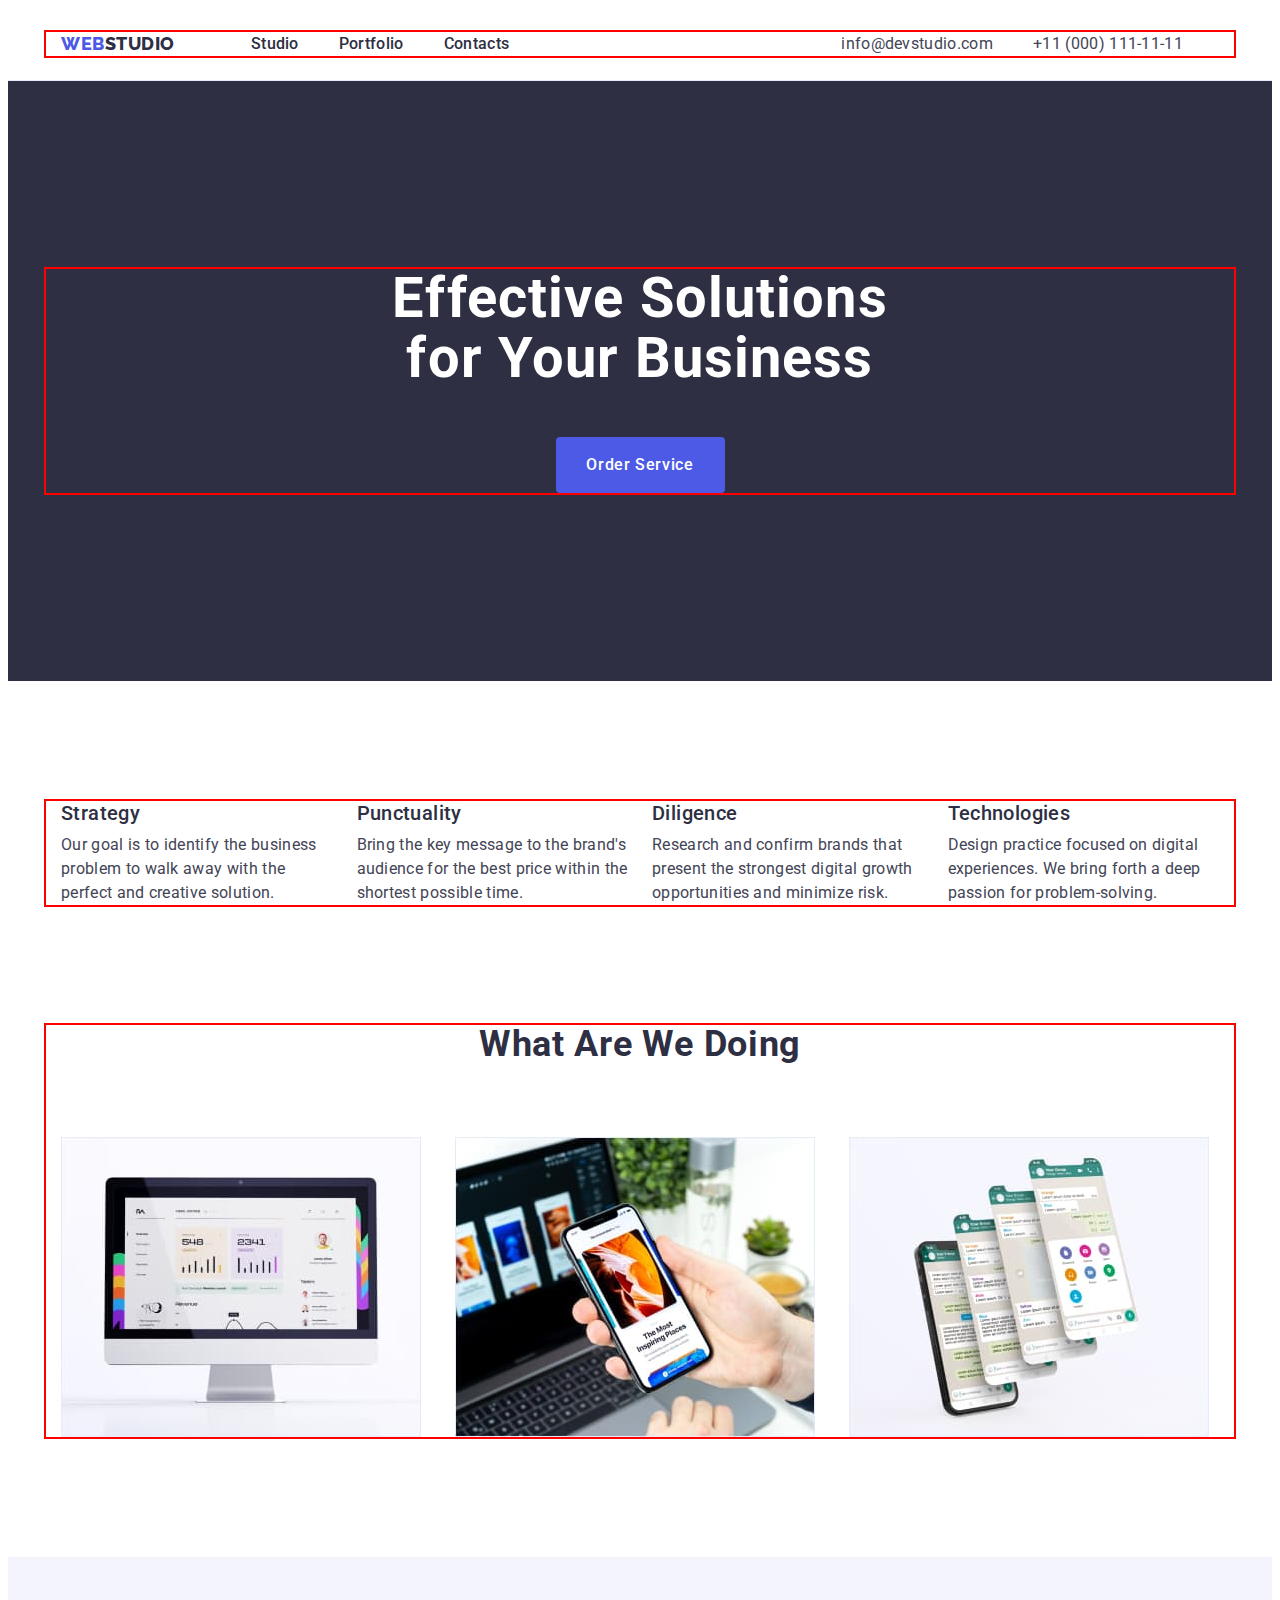
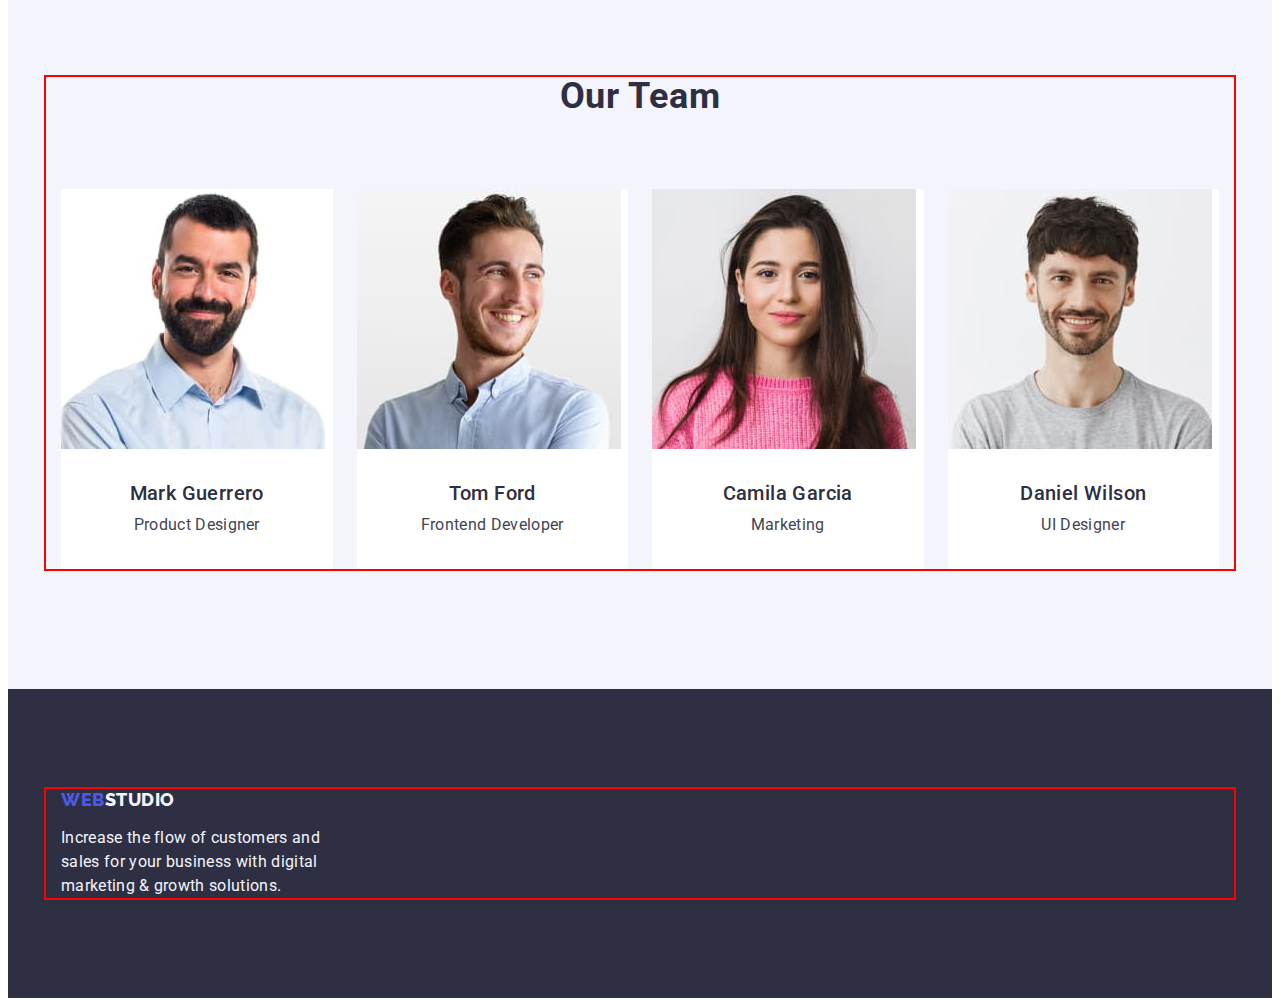
<file: index.html>
<!DOCTYPE html>
<html lang="en">
  <head>
    <meta charset="UTF-8" />
    <meta http-equiv="X-UA-Compatible" content="IE=edge" />
    <meta name="viewport" content="width=device-width, initial-scale=1.0" />
    <link rel="preconnect" href="https://fonts.googleapis.com" />
    <link rel="preconnect" href="https://fonts.gstatic.com" crossorigin />
    <link
      href="https://fonts.googleapis.com/css2?family=Raleway:wght@800&family=Roboto:wght@400;500;700&display=swap"
      rel="stylesheet"
    />
    <title>WebStudio</title>
    <link
      rel="stylesheet"
      href="https://cdnjs.cloudflare.com/ajax/libs/modern-normalize/2.0.0/modern-normalize.min.css"
      integrity="sha512-4xo8blKMVCiXpTaLzQSLSw3KFOVPWhm/TRtuPVc4WG6kUgjH6J03IBuG7JZPkcWMxJ5huwaBpOpnwYElP/m6wg=="
      crossorigin="anonymous"
      referrerpolicy="no-referrer"
    />
    <link rel="stylesheet" href="./css/styles.css" />
  </head>
  <body>
    <header class="header">
      <div class="container header-container">
        <nav class="header-navigation">
          <a href="./index.html" class="header-logo link"
            >Web<span class="header-logo-span">Studio</span></a
          >
          <ul class="header-menu link list">
            <li class="header-menu-item">
              <a href="./index.html" class="header-menu-link link">Studio</a>
            </li>
            <li class="header-menu-item">
              <a href="./portfolio.html" class="header-menu-link link"
                >Portfolio</a
              >
            </li>
            <li class="header-menu-item">
              <a href="" class="header-menu-link link">Contacts</a>
            </li>
          </ul>
        </nav>

        <address class="header-address">
          <ul class="header-address-list list">
            <li class="header-address-item">
              <a
                href="mailto:info@devstudio.com"
                class="header-address-link link"
                >info@devstudio.com</a
              >
            </li>
            <li class="header-address-item">
              <a href="tel:+110001111111" class="header-address-link link"
                >+11 (000) 111-11-11</a
              >
            </li>
          </ul>
        </address>
      </div>
    </header>
    <main>
      <section class="hero">
        <div class="container hero-container">
          <h1 class="hero-title">Effective Solutions for Your Business</h1>
          <button type="button" class="hero-button">Order Service</button>
        </div>
      </section>

      <section class="advantages">
        <div class="container advantages-container">
          <h2 hidden class="advantages-title visually-hidden">our advantages</h2>
          <ul class="advantages-list list">
            <li class="advantages-list-item">
              <h3 class="advantages-list-title section-subtitle">Strategy</h3>
              <p class="advantages-list-text section-text">
                Our goal is to identify the business problem to walk away with
                the perfect and creative solution.
              </p>
            </li>
            <li class="advantages-list-item">
              <h3 class="advantages-list-title section-subtitle">
                Punctuality
              </h3>
              <p class="advantages-list-text section-text">
                Bring the key message to the brand's audience for the best price
                within the shortest possible time.
              </p>
            </li>
            <li class="advantages-list-item">
              <h3 class="advantages-list-title section-subtitle">Diligence</h3>
              <p class="advantages-list-text section-text">
                Research and confirm brands that present the strongest digital
                growth opportunities and minimize risk.
              </p>
            </li>
            <li class="advantages-list-item">
              <h3 class="advantages-list-title section-subtitle">
                Technologies
              </h3>
              <p class="advantages-list-text section-text">
                Design practice focused on digital experiences. We bring forth a
                deep passion for problem-solving.
              </p>
            </li>
          </ul>
        </div>
      </section>

      <section class="dev">
        <div class="container dev-container">
          <h2 class="dev-title section-title">What are we doing</h2>
          <ul class="dev-list list">
            <li class="dev-list-item">
              <img src="./images/imac.jpg" alt="imac on table" width="360" />
            </li>
            <li class="dev-list-item">
              <img
                src="./images/iphone.jpg"
                alt="iphone in human hands"
                width="360"
              />
            </li>
            <li class="dev-list-item">
              <img
                src="./images/iphoneWA.jpg"
                alt="application for iphone"
                width="360"
              />
            </li>
          </ul>
        </div>
      </section>

      <section class="team">
      <div  class="container">
        <h2 class="team-title section-title">Our Team</h2>
        <ul class="team-list list">
          <li class="team-list-item">
            <img src="./images/human4.jpg" alt="mark photo" width="264" />
            <div class="team-wrap">
            <h3 class="team-list-name section-subtitle">Mark Guerrero</h3>
            <p class="team-list-pos section-text">Product Designer</p>
            </div>
          </li>
          <li class="team-list-item">
            <img src="./images/human3.jpg" alt="tom photo" width="264" />
            <div class="team-wrap">
            <h3 class="team-list-name section-subtitle">Tom Ford</h3>
            <p class="team-list-pos section-text">Frontend Developer</p>
            </div>
          </li>
          <li class="team-list-item">
            <img src="./images/human2.jpg" alt="camila photo" width="264" />
            <div class="team-wrap">
            <h3 class="team-list-name section-subtitle">Camila Garcia</h3>
            <p class="team-list-pos section-text">Marketing</p>
            </div>
          </li>
          <li class="team-list-item">
            <img src="./images/human1.jpg" alt="daniel photo" width="264" />
            <div class="team-wrap">
            <h3 class="team-list-name section-subtitle">Daniel Wilson</h3>
            <p class="team-list-pos section-text">UI Designer</p>
            </div>
          </li>
        </ul>
      </div>
      </section>
    </main>
    <footer class="footer">
    <div class="container">
        <a href="./index.html" class="footer-logo link flogo">Web<span class="footer-logo-span">Studio</span></a
        >
        <p class="footer-text">
          Increase the flow of customers and sales for your business with digital
          marketing & growth solutions.
        </p>
    </div>
    </footer>
  </body>
</html>
</file>
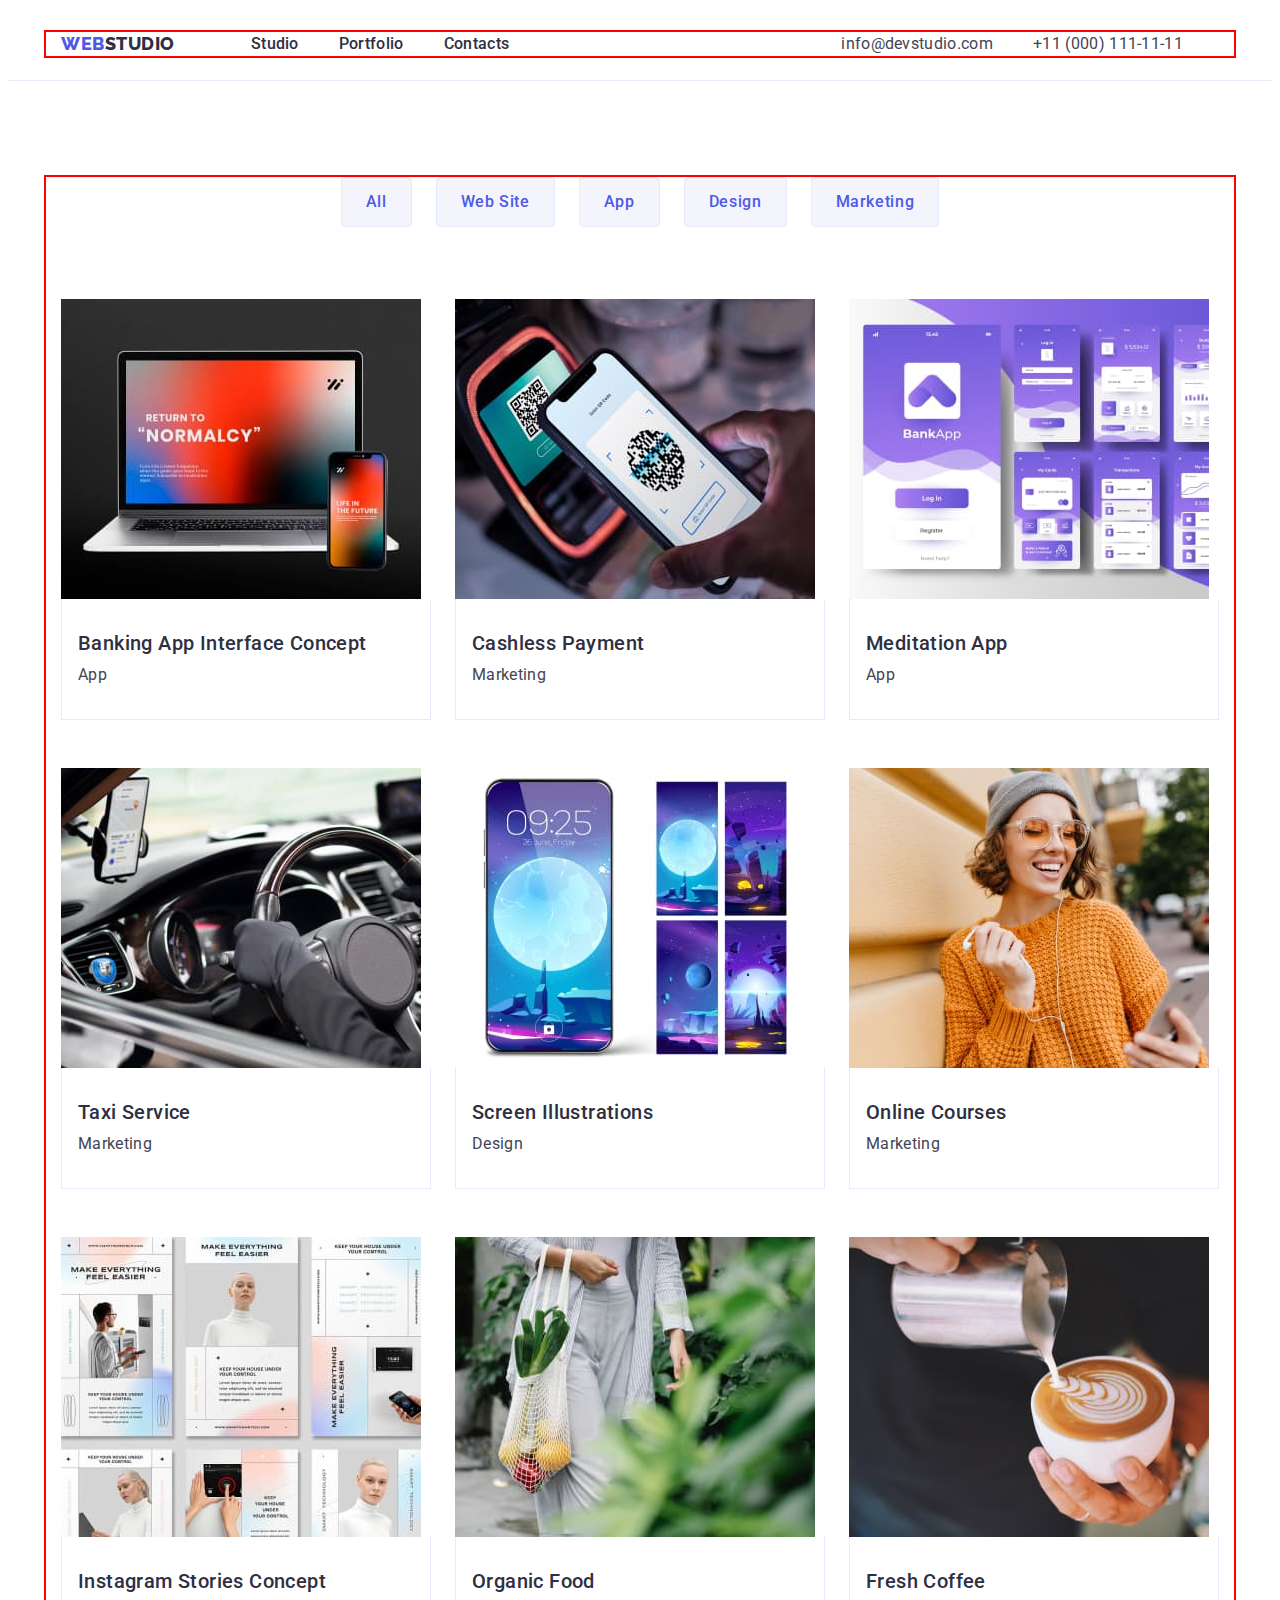
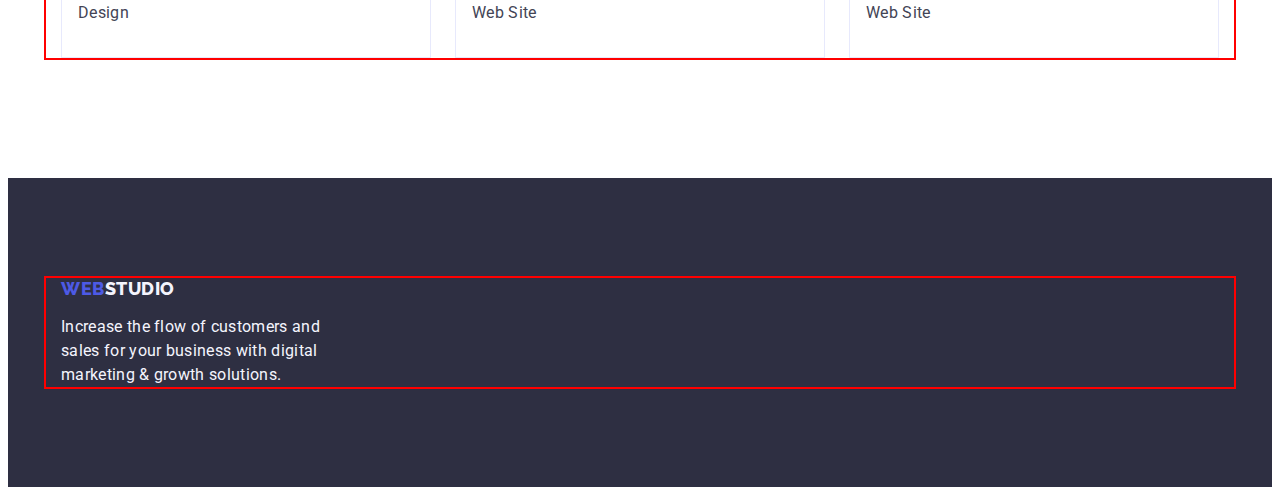
<file: portfolio.html>
<!DOCTYPE html>
<html lang="en">
  <head>
    <meta charset="UTF-8" />
    <meta http-equiv="X-UA-Compatible" content="IE=edge" />
    <meta name="viewport" content="width=device-width, initial-scale=1.0" />
    <link rel="preconnect" href="https://fonts.googleapis.com" />
    <link rel="preconnect" href="https://fonts.gstatic.com" crossorigin />
    <link
      href="https://fonts.googleapis.com/css2?family=Raleway:wght@800&family=Roboto:wght@400;500;700&display=swap"
      rel="stylesheet"
    />
    <title>WebStudio</title>
    <link
      rel="stylesheet"
      href="https://cdnjs.cloudflare.com/ajax/libs/modern-normalize/2.0.0/modern-normalize.min.css"
      integrity="sha512-4xo8blKMVCiXpTaLzQSLSw3KFOVPWhm/TRtuPVc4WG6kUgjH6J03IBuG7JZPkcWMxJ5huwaBpOpnwYElP/m6wg=="
      crossorigin="anonymous"
      referrerpolicy="no-referrer"
    />
    <link rel="stylesheet" href="./css/styles.css" />
  </head>
  <body>
    <header class="header">
      <div class="container header-container">
        <nav class="header-navigation">
          <a href="./index.html" class="header-logo link"
            >Web<span class="header-logo-span">Studio</span></a
          >
          <ul class="header-menu link list">
            <li class="header-menu-item">
              <a href="./index.html" class="header-menu-link link">Studio</a>
            </li>
            <li class="header-menu-item">
              <a href="./portfolio.html" class="header-menu-link link"
                >Portfolio</a
              >
            </li>
            <li class="header-menu-item">
              <a href="" class="header-menu-link link">Contacts</a>
            </li>
          </ul>
        </nav>

        <address class="header-address">
          <ul class="header-address-list list">
            <li class="header-address-item">
              <a
                href="mailto:info@devstudio.com"
                class="header-address-link link"
                >info@devstudio.com</a
              >
            </li>
            <li class="header-address-item">
              <a href="tel:+110001111111" class="header-address-link link"
                >+11 (000) 111-11-11</a
              >
            </li>
          </ul>
        </address>
      </div>
    </header>
    <main>
      <section class="our-propositions">
        <div class="container">
        <h1 hidden class="proposition-title visually-hidden">Our propositions</h1>
        <ul class="propositions-list list">
          <li class="propositions-item">
            <button type="button" class="propositions-btn">All</button>
          </li>
          <li class="propositions-item">
            <button type="button" class="propositions-btn">Web Site</button>
          </li>
          <li class="propositions-item">
            <button type="button" class="propositions-btn">App</button>
          </li>
          <li class="propositions-item">
            <button type="button" class="propositions-btn">Design</button>
          </li>
          <li class="propositions-item">
            <button type="button" class="propositions-btn">Marketing</button>
          </li>
        </ul>

        <ul class="portfolio-list list">
          <li class="portfolio-item">
            <a href="" class="portfolio-link link"
              ><img
                src="./images/imgprop1.jpg"
                alt="mobile app inteface"
                width="360"
              />
              <div class="portfolio-settings"> 
              <h2 class="portfolio-title">Banking App Interface Concept</h2>
              <p class="portfolio-text section-text">App</p>
              </div>
            </a>
          </li>

          <li class="portfolio-item">
            <a href="" class="portfolio-link link"
              ><img
                src="./images/imgprop2.jpg"
                alt="cashless payment"
                width="360"
              />
              <div class="portfolio-settings"> 
              <h2 class="portfolio-title">Cashless Payment</h2>
              <p class="portfolio-text section-text">Marketing</p>
              </div>
            </a>
          </li>

          <li class="portfolio-item">
            <a href="" class="portfolio-link link"
              ><img
                src="./images/imgprop3.jpg"
                alt="meditation application"
                width="360"
              />
              <div class="portfolio-settings"> 
              <h2 class="portfolio-title">Meditation App</h2>
              <p class="portfolio-text section-text">App</p>
              </div>
            </a>
          </li>

          <li class="portfolio-item">
            <a href="" class="portfolio-link link"
              ><img
                src="./images/imgprop4.jpg"
                alt="mobile taxi application"
                width="360"
              />
              <div class="portfolio-settings">
              <h2 class="portfolio-title">Taxi Service</h2>
              <p class="portfolio-text section-text">Marketing</p>
              </div> 
            </a>
          </li>

          <li class="portfolio-item">
            <a href="" class="portfolio-link link"
              ><img
                src="./images/imgprop5.jpg"
                alt="mobile screen"
                width="360"
              />
              <div class="portfolio-settings"> 
              <h2 class="portfolio-title">Screen Illustrations</h2>
              <p class="portfolio-text section-text">Design</p>
              </div>
            </a>
          </li>

          <li class="portfolio-item">
            <a href="" class="portfolio-link link"
              ><img
                src="./images/imgprop6.jpg"
                alt="online courses"
                width="360"
              />
              <div class="portfolio-settings">
              <h2 class="portfolio-title">Online Courses</h2>
              <p class="portfolio-text section-text">Marketing</p>
              </div> 
            </a>
          </li>

          <li class="portfolio-item">
            <a href="" class="portfolio-link link"
              ><img
                src="./images/imgprop7.jpg"
                alt="instagram profile concept"
                width="360"
              />
              <div class="portfolio-settings"> 
              <h2 class="portfolio-title">Instagram Stories Concept</h2>
              <p class="portfolio-text section-text">Design</p>
              </div>
            </a>
          </li>

          <li class="portfolio-item">
            <a href="" class="portfolio-link link"
              ><img
                src="./images/imgprop8.jpg"
                alt="organic food in bag"
                width="360"
              />
              <div class="portfolio-settings">
              <h2 class="portfolio-title">Organic Food</h2>
              <p class="portfolio-text section-text">Web Site</p>
              </div> 
            </a>
          </li>

          <li class="portfolio-item">
            <a href="" class="portfolio-link link"
              ><img
                src="./images/imgprop9.jpg"
                alt="fresh coffee in cap"
                width="360"
              />
              <div class="portfolio-settings"> 
              <h2 class="portfolio-title">Fresh Coffee</h2>
              <p class="portfolio-text section-text">Web Site</p>
              </div>
            </a>
          </li>
        </ul>
      </div>
      </section>
    </main>
    <footer class="footer">
    <div class="container">
        <a href="./index.html" class="footer-logo link flogo"
        >Web<span class="footer-logo-span">Studio</span></a>
        <p class="footer-text">
        Increase the flow of customers and sales for your business with digital
        marketing & growth solutions.
        </p>  
    </div>
    </footer>
  </body>
</html>
</file>
<file: css/styles.css>
:root {
  --backgr-color: #2E2F42;
  --main-text-color: #434455;
  --secont-text-color: #ffffff;
  --header-link-color: #404bbf;
  --logo-color: #4d5ae5;
  --btn-background-color: #f4f4fd;
}

body {
  font-family: "Roboto", sans-serif;
  color: #434455;
  background-color: #ffffff;
}

.section-subtitle {
  font-weight: 500;
  font-size: 20px;
  line-height: 1.2;
  letter-spacing: 0.02em;
  color: var(--backgr-color);
}

.section-text {
  font-size: 16px;
  line-height: 1.5;
  letter-spacing: 0.02em;
  color: var(--main-text-color);
}

.section-title {
  font-size: 36px;
  line-height: 1.11;
  letter-spacing: 0.02em;
  text-transform: capitalize;
  text-align: center;
  color: var(--backgr-color);
}

.list {
  list-style-type: none;
}

.link {
  text-decoration: none;
}

ul {
  margin-top: 0;
  margin-bottom: 0;
  padding-left: 0;
}

p,
h1,
h2,
h3,
h4,
h5,
h6 {
  margin-bottom: 0;
  margin-top: 0;
}

img {
  display: block;
}

.visually-hidden {
    position: absolute;
    width: 1px;
    height: 1px;
    margin: -1px;
    border: 0;
    padding: 0;
    white-space: nowrap;
    clip-path: inset(100%);
    clip: rect(0 0 0 0);
    overflow: hidden;
  }

.container {
  padding: 0 15px;
  width: 100%;
  max-width: 1158px;
  margin: 0 auto;
  outline: 2px solid red;
}

.header {
  border-bottom: 1px solid #e7e9fc;
  padding: 24px 0;
}

.header-container {
  display: flex;
  align-items: center;
}

.header-navigation {
  display: flex;
  align-items: center;
}

.header-logo {
  font-family: "Raleway", sans-serif;
  font-weight: 800;
  font-size: 18px;
  line-height: 1.17;
  letter-spacing: 0.03em;
  text-transform: uppercase;
  color: var(--logo-color);
  margin-right: 76px;
}

.header-logo-span {
  color: var(--backgr-color);
}

.header-menu {
  display: flex;
  gap: 40px;
  margin-right: 332px;
}

.header-menu-link {
  font-weight: 500;
  font-size: 16px;
  line-height: 1.5;
  letter-spacing: 0.02em;
  color: var(--backgr-color);
  display: block;
}

.header-menu-link:hover,
.header-menu-link:focus {
  color: var(--header-link-color);
}

.header-address-link:hover,
.header-address-link:focus {
  color: var(--header-link-color);
}

.header-address {
  font-style: normal;
}

.header-address-list {
  display: flex;
  align-items: center;
  gap: 40px;
  margin-right: 0;
}

.header-address-link {
  font-style: normal;
  font-size: 16px;
  line-height: 1.5;
  letter-spacing: 0.02em;
  color: var(--main-text-color);
}

/* //////////HERO/////////////// */

.hero {
  padding-top: 188px;
  padding-bottom: 188px;
  background-color: var(--backgr-color);
}
.hero-title {
  font-size: 56px;
  line-height: 1.07;
  text-align: center;
  letter-spacing: 0.02em;
  color: var(--secont-text-color);
  max-width: 496px;
  margin: 0 auto;
  margin-bottom: 48px;
}
.hero-button {
  font-family: inherit;
  font-weight: 500;
  font-size: 16px;
  line-height: 1.5;
  letter-spacing: 0.04em;
  color: var(--secont-text-color);
  cursor: pointer;
  background: var(--logo-color);
  border-radius: 4px;
  border: none;
  min-width: 169px;
  height: 56px;
  display: block;
  margin: 0 auto;

}

.hero-button:hover,
.hero-button:focus {
  background-color: var(--header-link-color);
}

/* //////////////ADVANTAGES/////////////// */

.advantages {
  padding-top: 120px;
  padding-bottom: 120px;
}

.advantages-container {
  display: flex;
}

.advantages-list {
  display: flex;
  gap: 24px;
}

.advantages-list-item {
  width: calc((100% - 3 * 24px) / 4);
}

.advantages-list-title {
  margin-bottom: 8px;
}

/* /////////////DEVs///////////////// */

.dev {
  padding-bottom: 120px;
}

.dev-title {
  margin-bottom: 72px;
}

.dev-list {
  display: flex;
  gap: 24px;
}

.dev-list-item {
  width: calc((100% - 2 * 24px) / 3);
}

/* //////////////TEAM////////// */

.team-list {
  display: flex;
  gap: 24px;
}

.team-title {
  margin-bottom: 72px;
}

.team {
  background-color: var(--btn-background-color);
  padding: 120px 0;
}
.team-list-item {
  background-color: var(--secont-text-color);
  width: calc((100% - 72px) / 4);
  border-radius: 0px 0px 4px 4px;
}

.team-wrap {
  padding: 32px 16px;
  gap: 8px;
  align-items: center;
}

.team-list-name {
  text-align: center;
  margin-bottom: 8px;
}

.team-list-pos {
  text-align: center;
}

/* ////////////FOOTER///////////////// */

.footer {
  background-color: var(--backgr-color);
  padding-top: 100px;
  padding-bottom: 100px;
}

.footer-logo {
  font-family: "Raleway", sans-serif;
  font-weight: 800;
  font-size: 18px;
  line-height: 1.17;
  letter-spacing: 0.03em;
  text-transform: uppercase;
  color: var(--logo-color);
  }

.flogo {
  display: inline-block;
  margin-bottom: 16px;
  }

.footer-logo-span {
  font-family: "Raleway", sans-serif;
  font-weight: 800;
  font-size: 18px;
  line-height: 1.17;
  letter-spacing: 0.03em;
  text-transform: uppercase;
  color: var(--btn-background-color);
  }

.footer-text {
  font-size: 16px;
  line-height: 1.5;
  letter-spacing: 0.02em;
  color: var(--btn-background-color);
  max-width: 264px;
}

/* /////////////PAGE 2/////////////////////// */
/* ////////////PROPOSITIONS//////////////////// */


.our-propositions {
  padding-top: 96px;
  padding-bottom: 120px;
}

.propositions-list {
  display: flex;
  gap: 24px;
  margin-bottom: 72px;
  justify-content: center;
  }

.propositions-btn {
  font-family: inherit;
  font-weight: 500;
  font-size: 16px;
  line-height: 1.5;
  letter-spacing: 0.04em;
  cursor: pointer;
  color: var(--logo-color);
  background-color: var(--btn-background-color);
  padding: 12px 24px;
  border: 1px solid #E7E9FC;
  border-radius: 4px;
}

.propositions-btn:hover,
.propositions-btn:focus {
  color: var(--secont-text-color);
  background-color: var(--header-link-color);
  border: 1px solid transparent;
}


.portfolio-list {
  display: flex;
  column-gap: 24px;
  row-gap: 48px;
  flex-wrap: wrap;
}

.portfolio-title {
  font-weight: 500;
  font-size: 20px;
  line-height: 1.2;
  letter-spacing: 0.02em;
  color: var(--backgr-color);
  margin-bottom: 8px;
}

.portfolio-item {
width: calc((100% - 48px) / 3);
}
.portfolio-settings {
  padding: 32px 16px;
  border: 1px solid #e7e9fc;
  border-top: none;
}
</file>
